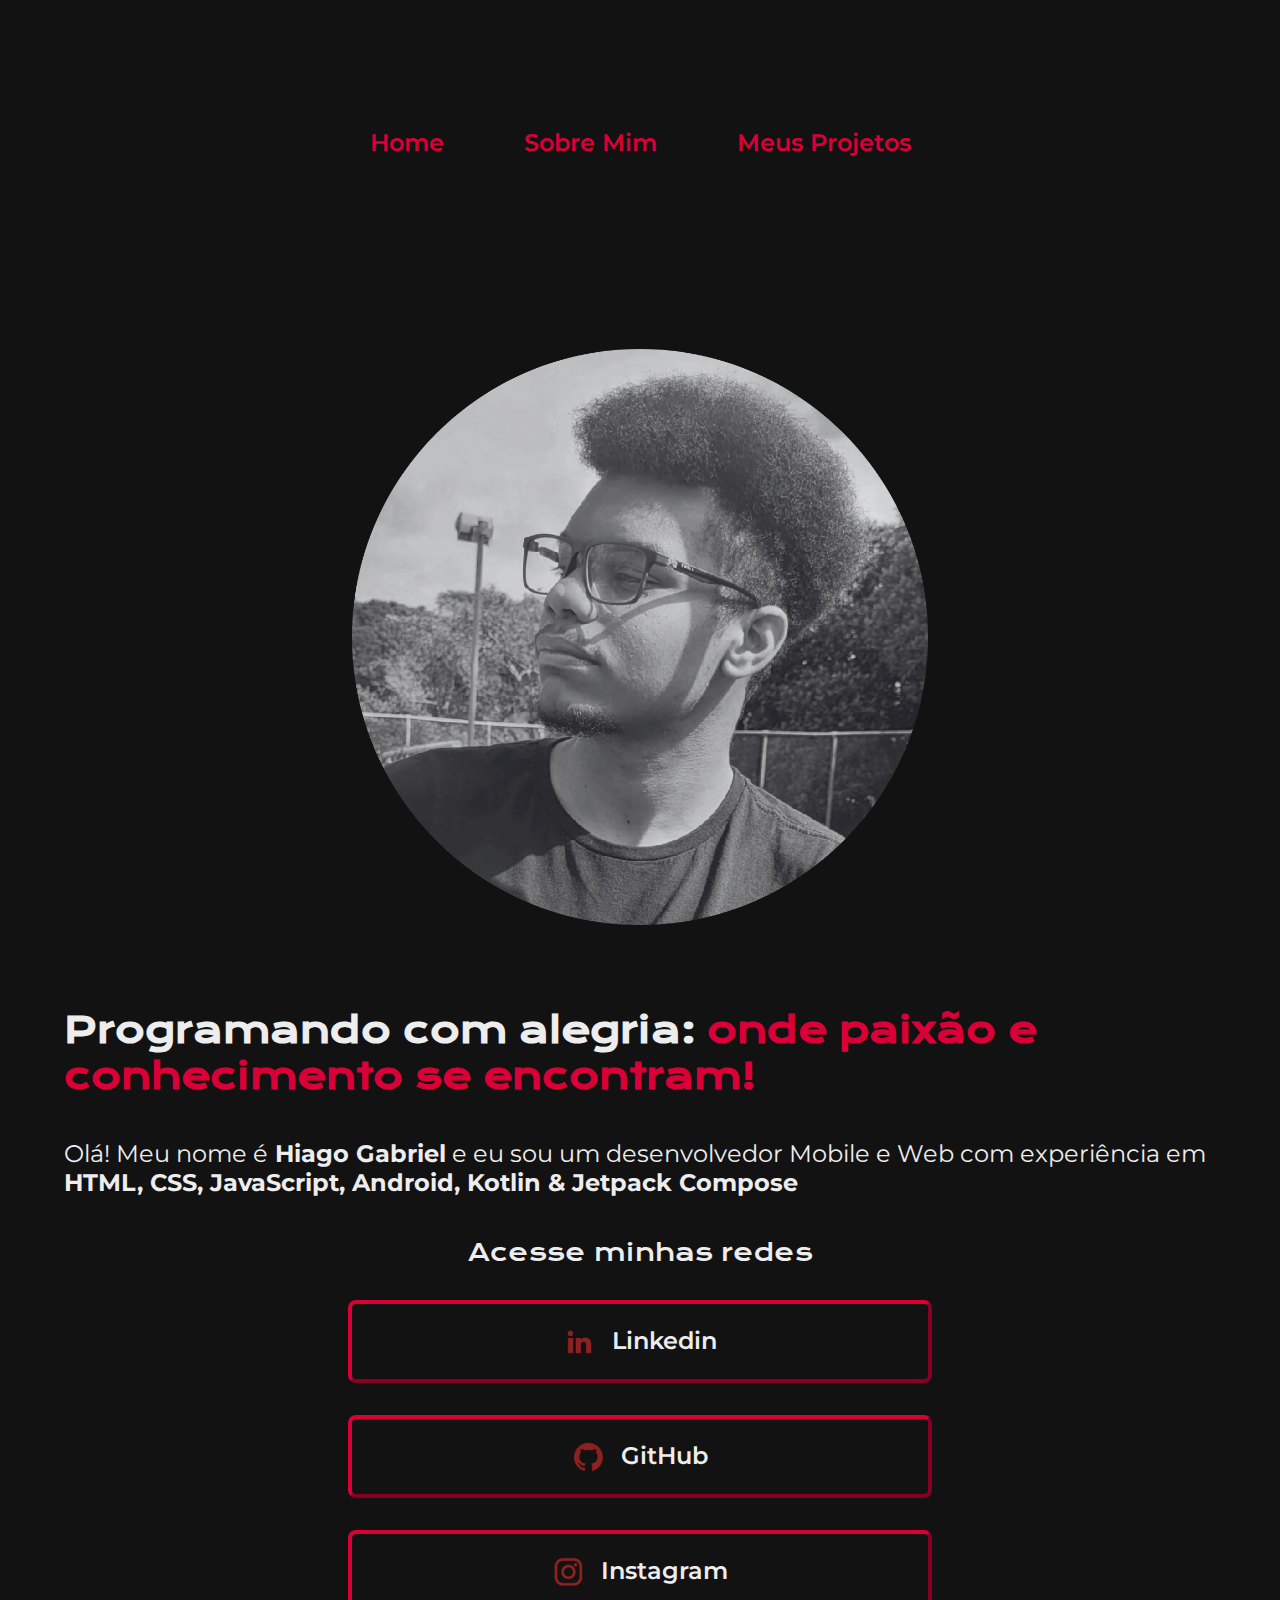
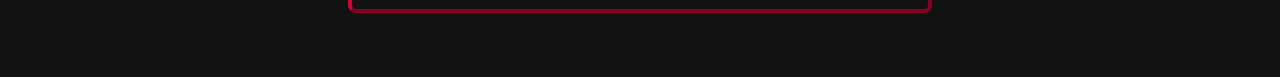
<file: index.html>
<!DOCTYPE html>
<html lang="pt-br">

<head>
    <meta charset="UTF-8">
    <meta name="viewport" content="width=device-width, initial-scale=1.0">
    <title>Home</title>
    <link rel="stylesheet" href="estilos/style.css">
</head>

<body>
    <header class="cabecalho">
        <nav class="cabecalho__menu">
            <a class="cabecalho__menu__link" href="index.html">Home</a>
            <a class="cabecalho__menu__link" href="about.html">Sobre Mim</a>
            <a class="cabecalho__menu__link" href="projects.html">Meus Projetos</a>
        </nav>
    </header>
    <main class="apresentacao">
        <section class="apresentacao__conteudo">
            <h1 class="apresentacao__conteudo__titulo">Programando com alegria: <strong
                    class="titulo-destaque">onde paixão e conhecimento se encontram!</strong></h1>
            <p class="apresentacao__conteudo__texto">Olá! Meu nome é<strong class="apresentacao__conteudo__texto__nome">
                    Hiago Gabriel</strong> e eu sou um desenvolvedor Mobile e Web com experiência em <strong
                    class="apresentacao__conteudo__texto__nome">HTML, CSS, JavaScript, Android, Kotlin & Jetpack
                    Compose</strong> </p>
            <div class="apresentacao__links">
                <h2 class="apresentacao__links__subtitulo"> Acesse minhas redes
                </h2>
                <a class="apresentacao__links__navegacao" href="https://www.linkedin.com/in/hiago-gabriel-oliveira/"><img
                        src="assets/linkedin.png">Linkedin</a>
                <a class="apresentacao__links__navegacao" href="https://github.com/HgGabriel"> <img
                        src="assets/github.png">GitHub</a>
                <a class="apresentacao__links__navegacao" href="https://www.instagram.com/hiago_dgk/"><img
                        src="assets/instagram.png">Instagram</a>
            </div>

        </section>
        <img class="apresentacao_imagem" src="assets/imagemVinheta.png" alt="Foto">
    </main>
</body>

</html>
</file>
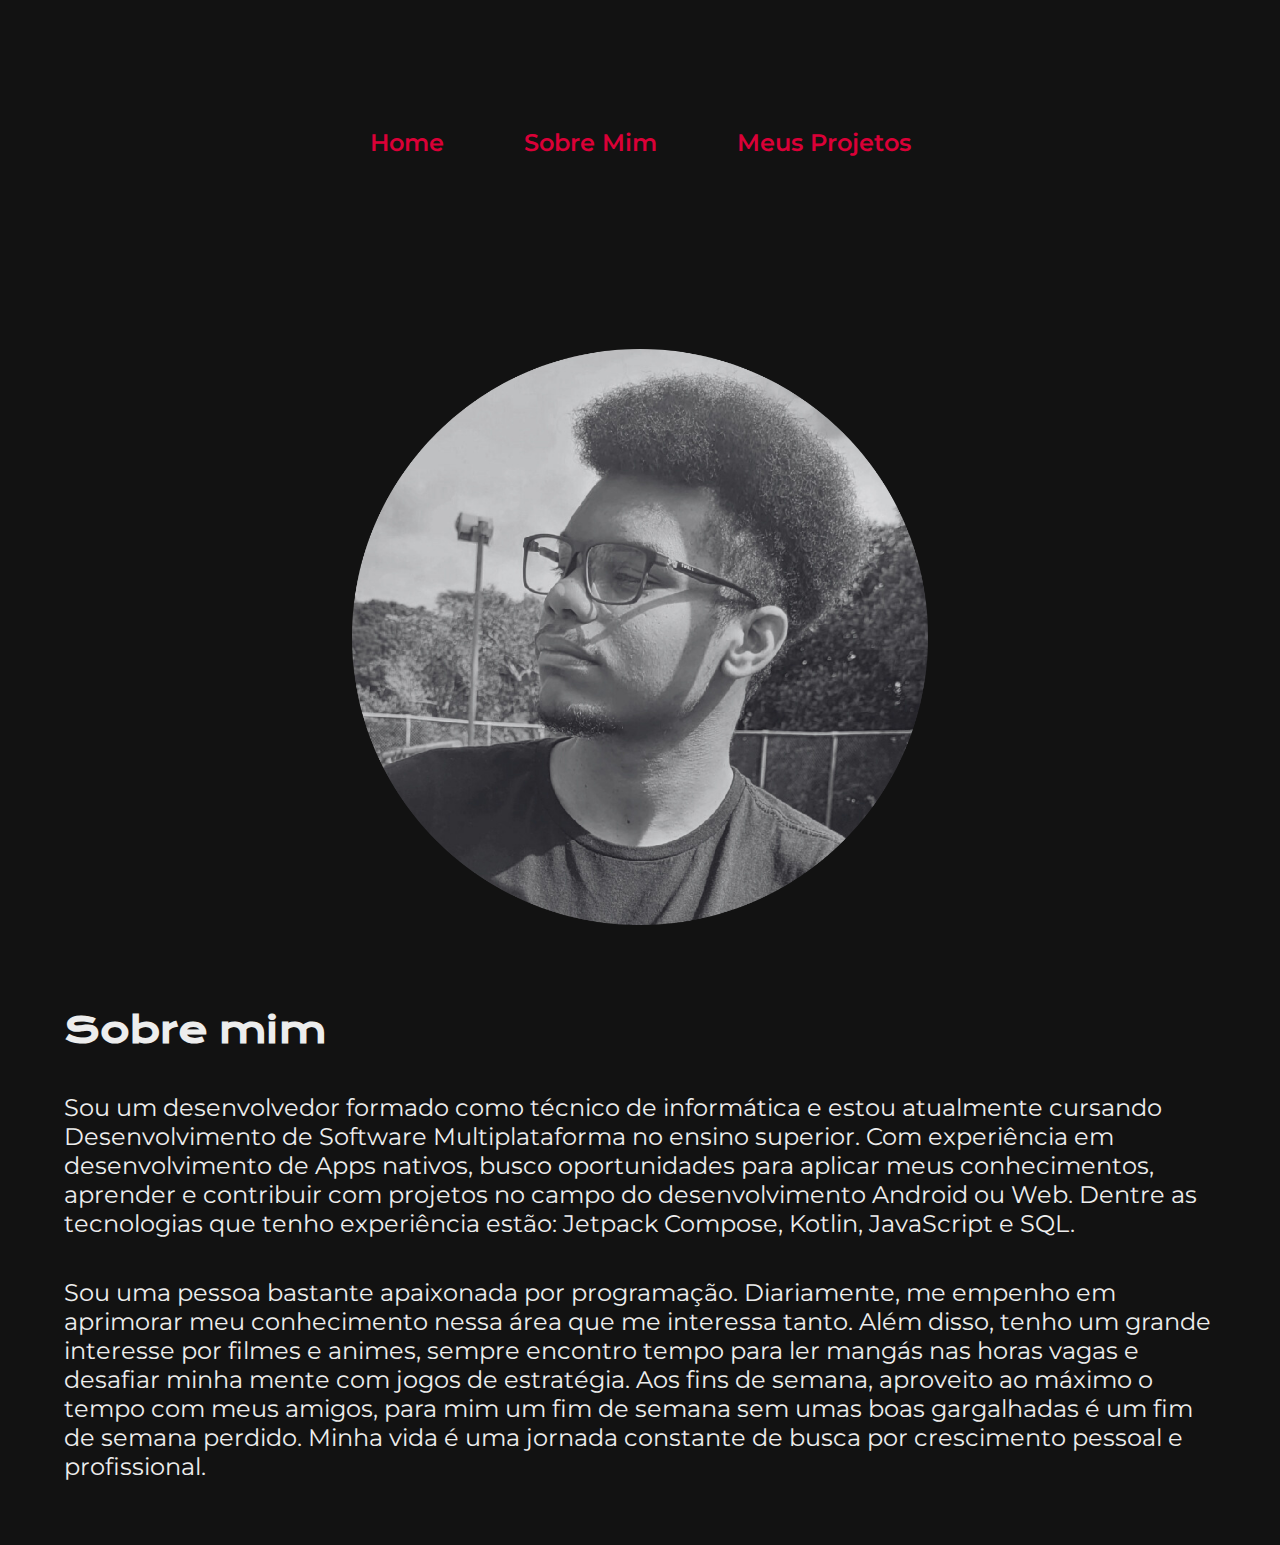
<file: about.html>
<!DOCTYPE html>
<html lang="pt-br">
<head>
    <meta charset="UTF-8">
    <meta name="viewport" content="width=device-width, initial-scale=1.0">
    <title>Sobre Mim</title>
    <link rel="stylesheet" href="estilos/style.css">
</head>
<body>
    <header class="cabecalho">
        <nav class="cabecalho__menu">
            <a class="cabecalho__menu__link" href="index.html">Home</a>
            <a class="cabecalho__menu__link" href="about.html">Sobre Mim</a>
            <a class="cabecalho__menu__link" href="projects.html">Meus Projetos</a>
        </nav>
    </header>
<main class="apresentacao">
    <section class="apresentacao__conteudo">
        <h1 class="apresentacao__conteudo__titulo">Sobre mim</h1>
        <p class="apresentacao__conteudo__texto">Sou um desenvolvedor formado como técnico de informática e estou atualmente cursando Desenvolvimento de Software Multiplataforma no ensino superior. Com experiência em desenvolvimento de Apps nativos, busco oportunidades para aplicar meus conhecimentos, aprender e contribuir com projetos no campo do desenvolvimento Android ou Web. Dentre as tecnologias que tenho experiência estão: Jetpack Compose, Kotlin, JavaScript e SQL.</p>
        <p class="apresentacao__conteudo__texto">Sou uma pessoa bastante apaixonada por programação. Diariamente, me empenho em aprimorar meu conhecimento nessa área que me interessa tanto. Além disso, tenho um grande interesse por filmes e animes, sempre encontro tempo para ler mangás nas horas vagas e desafiar minha mente com jogos de estratégia. Aos fins de semana, aproveito ao máximo o tempo com meus amigos, para mim um fim de semana sem umas boas gargalhadas é um fim de semana perdido. Minha vida é uma jornada constante de busca por crescimento pessoal e profissional.</p>
    </section>
    <img class="apresentacao_imagem" src="assets/imagemVinheta.png" alt="">
</main>
</body>
</html>
</file>
<file: estilos/style.css>
@import url('https://fonts.googleapis.com/css2?family=Krona+One&display=swap');
@import url('https://fonts.googleapis.com/css2?family=Krona+One&family=Montserrat&display=swap');

:root {
    --cor-primaria: #121212;
    --cor-secundaria: #EDEDED;
    --cor-hover: #303030;
    --cor-terciaria: #DA0037;

    --fonte-primaria: 'Krona One', sans-serif;
    --fonte-secundaria: 'montserrat', sans-serif;
}

* {
    margin: 0;
    padding: 0;
}

body {
    box-sizing: border-box;
    background-color: var(--cor-primaria);
    color: var(--cor-secundaria);
    height: auto;
}

.cabecalho {
    padding: 2% 0% 0% 15%;

}

.cabecalho__menu {
    display: flex;
    gap: 80px;
}

.cabecalho__menu__link {
    font-family: var(--fonte-secundaria);
    text-decoration: none;
    font-weight: 600;
    font-size: 1.5rem;
    color: var(--cor-terciaria);
}

.apresentacao {

    padding: 5% 16%;
    gap: 82px;
    display: flex;
    align-items: center;
    justify-content: space-between;
}

.apresentacao__conteudo {
    width: 50%;
    display: flex;
    flex-direction: column;
    gap: 40px;
}

.apresentacao__conteudo__titulo {
    font-size: 2.25rem;
    font-family: var(--fonte-primaria);
}

.titulo-destaque {
    color: var(--cor-terciaria);
}

.apresentacao__conteudo__texto {
    font-size: 1.5rem;
    font-family: var(--fonte-secundaria);

}

.apresentacao__links {
    display: flex;
    flex-direction: column;
    align-items: center;
    gap: 32px;
    justify-content: space-evenly;
}

.apresentacao__links__navegacao {
    border: 4px outset var(--cor-terciaria);
    gap: 16px;
    width: 50%;
    display: flex;
    justify-content: center;
    padding: 21.5px 0;
    font-size: 1.5rem;
    text-align: center;
    border-radius: 8px;
    text-decoration: none;
    color: var(--cor-secundaria);
    font-family: var(--fonte-secundaria);
    font-weight: 600;
}

.apresentacao__links__navegacao:hover {
    background-color: var(--cor-hover);
}

.apresentacao__links__subtitulo {
    font-family: var(--fonte-primaria);
    font-weight: 400;
    font-size: 1.5rem;
}

.apresentacao__conteudo__texto__nome:hover {
    color: var(--cor-terciaria);
}

.apresentacao_imagem {
    width: 40%;
}

.WIP{
    display: flex;
    justify-content: center;
    width: 50%;
    height: 50%;
  
}

.rodape {
    text-align: center;
    margin: auto;
    font-family: var(--fonte-secundaria);
    font-size: 1.5rem;
    font-weight: 400;
    color: var(--cor-primaria);
    background-color: var(--cor-terciaria);
    padding: 24px;
}

@media (max-width:1280px) {
    .cabecalho {
        padding: 10%;
    }

    .cabecalho__menu {
        justify-content: center;
    }

    .apresentacao {
        flex-direction: column-reverse;
        padding: 5%;

    }

    .apresentacao__conteudo {
        width: auto;
    }

    .apresentacao_imagem{
        width: 50%;
    }


}
</file>
